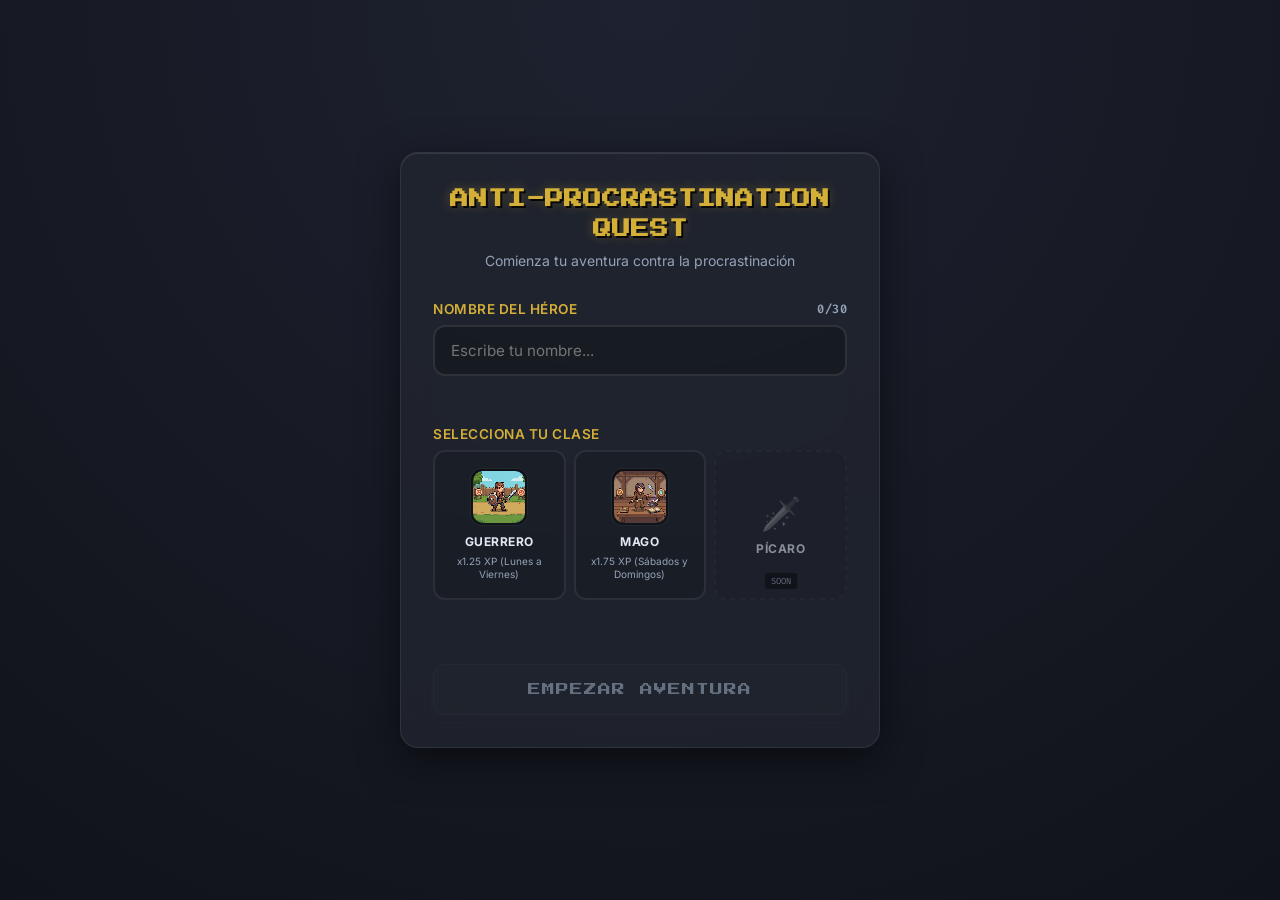
<file: index.html>
<!DOCTYPE html>
<html lang="es">

<head>
    <meta charset="UTF-8" />
    <meta name="viewport" content="width=device-width, initial-scale=1.0" />

    <title>Anti Procrastination Quest - Inicio</title>

    <!-- Fonts -->
    <link rel="preconnect" href="https://fonts.googleapis.com">
    <link rel="preconnect" href="https://fonts.gstatic.com" crossorigin>
    <link
        href="https://fonts.googleapis.com/css2?family=Fira+Code:wght@400;500;600&family=Inter:wght@400;500;600;700&family=Press+Start+2P&display=swap"
        rel="stylesheet">

    <!-- CSS -->
    <link rel="stylesheet" href="assets/css/variables.css">
    <link rel="stylesheet" href="assets/css/global.css">
    <link rel="stylesheet" href="assets/css/layout.css">
    <link rel="stylesheet" href="assets/css/components.css">
    <link rel="stylesheet" href="assets/css/pages/login.css">
</head>

<body>

    <main class="app-container">
        <div class="login-page-wrapper">
            <div class="login-card">
                <header class="login-header">
                    <h1 class="login-title">ANTI-PROCRASTINATION<br>QUEST</h1>
                    <p class="login-subtitle">Comienza tu aventura contra la procrastinación</p>
                </header>

                <form id="login-form" novalidate>
                    <!-- Input Nombre -->
                    <div class="form-group">
                        <label for="player-name" class="form-label">
                            Nombre del Héroe
                            <span id="char-counter" class="char-counter">0/30</span>
                        </label>
                        <div class="input-container">
                            <input 
                                type="text" 
                                id="player-name" 
                                class="input-field" 
                                placeholder="Escribe tu nombre..." 
                                maxlength="30"
                                required
                                autocomplete="off"
                            />
                        </div>
                        <span id="error-message" class="error-feedback"></span>
                    </div>

                    <!-- Selección de Clase -->
                    <div class="form-group">
                        <label class="form-label">Selecciona tu Clase</label>
                        <div class="class-grid" id="class-grid">
                            <!-- Cards will be dynamically injected here via JS -->
                        </div>
                    </div>

                    <!-- Botón para Jugar -->
                    <div class="btn-submit-wrapper">
                        <button type="submit" id="btn-submit" class="btn-adventure disabled" disabled>
                            EMPEZAR AVENTURA
                        </button>
                    </div>
                </form>
            </div>
        </div>
    </main>

    <!-- Modal de Detalles de Clase (Evolution Showcase) -->
    <div id="class-details-modal" class="modal-overlay" aria-hidden="true" role="dialog" aria-labelledby="modal-class-title">
        <div class="modal-card">
            <button type="button" class="modal-close-btn" id="modal-close-btn" aria-label="Cerrar">&times;</button>
            
            <header class="modal-header">
                <span class="modal-class-icon" id="modal-class-icon">⚔️</span>
                <h2 class="modal-class-title" id="modal-class-title">Guerrero</h2>
            </header>
            
            <div class="modal-body">
                <!-- Evolution path showcase -->
                <div class="evolution-showcase">
                    <h3 class="evolution-title">Evolución del Héroe</h3>
                    <div class="evolution-chain" id="modal-evolution-chain">
                        <!-- Level sprites and labels will be dynamically injected here -->
                    </div>
                </div>
                
                <div class="bonus-details">
                    <h3 class="bonus-title">Bonus de Clase</h3>
                    <p class="bonus-description" id="modal-bonus-description">
                        Descripción del bonus.
                    </p>
                </div>
            </div>
            
            <footer class="modal-footer">
                <button type="button" class="btn-select-class" id="btn-select-class">SELECCIONAR CLASE</button>
            </footer>
        </div>
    </div>

    <!-- Scripts -->
    <script src="assets/js/storage.js" defer></script>
    <script src="assets/js/ui.js" defer></script>
    <script src="assets/js/main.js" defer></script>

</body>

</html>
</file>
<file: assets/css/variables.css>
:root {

    /* Fondos */
    --color-bg-main: #171A21;
    --color-bg-card: #222630;

    /* Texto */
    --color-text-main: #E2E8F0;
    --color-text-muted: #94A3B8;

    /* UI */
    --color-accent-gold: #D4AF37;
    --color-accent-magic: #3B82F6;

    /* Rarezas */
    --rarity-common: #94A3B8;
    --rarity-uncommon: #4ADE80;
    --rarity-rare: #3B82F6;
    --rarity-epic: #A855F7;
    --rarity-legendary: #F59E0B;

    /* Fonts */
    --font-ui: 'Inter', sans-serif;
    --font-mono: 'Fira Code', monospace;
    --font-pixel: 'Press Start 2P', cursive;

    /* Bordes */
    --radius-md: 12px;
    --radius-lg: 18px;

    /* Sombras */
    --shadow-card: 0 4px 12px rgba(0, 0, 0, 0.25);

    /* Spacing */
    --spacing-xs: 4px;
    --spacing-sm: 8px;
    --spacing-md: 16px;
    --spacing-lg: 24px;
    --spacing-xl: 32px;

}
</file>
<file: assets/css/global.css>
* {
    margin: 0;
    padding: 0;
    box-sizing: border-box;
}

button,
input {
    font: inherit;
}

body {
    font-family: var(--font-ui);
    background-color: var(--color-bg-main);
    color: var(--color-text-main);
}
</file>
<file: assets/css/layout.css>
/* ============================================================
   BOTTOM NAVIGATION
   ============================================================ */

.bottom-nav {
    position: fixed;

    bottom: 0;
    left: 50%;
    transform: translateX(-50%);

    width: 100%;
    max-width: 480px;

    height: 72px;

    background-color: var(--color-bg-card);

    display: flex;
    justify-content: space-around;
    align-items: center;

    border-top: 1px solid rgba(255, 255, 255, 0.05);
}

.nav-item {
    display: flex;
    flex-direction: column;
    align-items: center;
    justify-content: center;

    gap: 4px;

    text-decoration: none;

    color: var(--color-text-muted);

    font-size: 0.75rem;
}

.nav-item.active {
    color: var(--color-accent-magic);
}

.page-header {}

.page-section {}

.section-title {}
</file>
<file: assets/css/components.css>
.btn {
    border: none;
    border-radius: 12px;
    padding: 12px 16px;
    cursor: pointer;
    font-weight: 600;
    transition: 0.2s ease;
}

.btn-primary {
    background-color: var(--color-accent-magic);
    color: white;
}

.btn-primary:hover {
    opacity: 0.9;
}


.rarity-common {
    border-left: 6px solid var(--rarity-common);
}

.rarity-uncommon {
    border-left: 6px solid var(--rarity-uncommon);
}

.rarity-rare {
    border-left: 6px solid var(--rarity-rare);
}

.rarity-epic {
    border-left: 6px solid var(--rarity-epic);
}

.rarity-legendary {
    border-left: 6px solid var(--rarity-legendary);
}

.nav-item {
    color: var(--color-text-muted);
}

.nav-item.active {
    color: var(--color-accent-magic);
}

.modal-overlay {
    position: fixed;
    inset: 0;
    background: rgba(0, 0, 0, 0.7);

    display: flex;
    justify-content: center;
    align-items: center;
}

.modal-content {
    background: var(--color-bg-card);
    padding: var(--spacing-lg);
    border-radius: 16px;
}

/* ============================================================
   LIGHTBOX IMAGE ZOOM MODAL (REUSABLE)
   ============================================================ */
.lightbox-overlay {
    position: fixed;
    top: 0;
    left: 0;
    right: 0;
    bottom: 0;
    background: rgba(10, 11, 15, 0.9);
    display: flex;
    align-items: center;
    justify-content: center;
    z-index: 2000;
    opacity: 0;
    transition: opacity 0.3s cubic-bezier(0.25, 0.8, 0.25, 1);
    backdrop-filter: blur(8px);
    -webkit-backdrop-filter: blur(8px);
    padding: var(--spacing-lg);
    pointer-events: none;
}

.lightbox-overlay.active {
    opacity: 1;
    pointer-events: auto;
}

.lightbox-card {
    background: rgba(34, 38, 48, 0.95);
    border: 2px solid rgba(255, 255, 255, 0.1);
    border-radius: var(--radius-lg);
    padding: var(--spacing-lg);
    box-shadow: 0 24px 60px rgba(0, 0, 0, 0.8),
                0 0 40px rgba(212, 175, 55, 0.15),
                inset 0 1px 0 rgba(255, 255, 255, 0.05);
    position: relative;
    max-width: 90%;
    max-height: 85vh;
    display: flex;
    flex-direction: column;
    align-items: center;
    justify-content: center;
    transform: scale(0.9) translateY(10px);
    transition: transform 0.3s cubic-bezier(0.34, 1.56, 0.64, 1);
}

.lightbox-overlay.active .lightbox-card {
    transform: scale(1) translateY(0);
}

/* Close Button */
.lightbox-close {
    position: absolute;
    top: -15px;
    right: -15px;
    width: 36px;
    height: 36px;
    border-radius: 50%;
    background: #ef4444;
    border: 2px solid rgba(255, 255, 255, 0.2);
    color: #ffffff;
    font-size: 1.5rem;
    font-weight: bold;
    cursor: pointer;
    display: flex;
    align-items: center;
    justify-content: center;
    box-shadow: 0 4px 10px rgba(239, 68, 68, 0.4);
    transition: all 0.2s;
    user-select: none;
    z-index: 10;
}

.lightbox-close:hover {
    transform: scale(1.1);
    background: #dc2626;
    box-shadow: 0 4px 14px rgba(239, 68, 68, 0.6);
}

.lightbox-close:active {
    transform: scale(0.95);
}

/* Image Wrapper and Image */
.lightbox-img-wrapper {
    background: rgba(17, 19, 26, 0.85);
    border: 2px solid rgba(255, 255, 255, 0.06);
    border-radius: var(--radius-md);
    padding: var(--spacing-md);
    box-shadow: inset 0 4px 12px rgba(0, 0, 0, 0.6);
    display: flex;
    align-items: center;
    justify-content: center;
    overflow: hidden;
}

.lightbox-img {
    max-width: 256px;
    max-height: 256px;
    width: 200px;
    height: 200px;
    object-fit: contain;
    image-rendering: pixelated;
    image-rendering: crisp-edges;
    filter: drop-shadow(0 4px 12px rgba(0, 0, 0, 0.5));
    animation: floatingAvatar 4s ease-in-out infinite;
}

/* Caption */
.lightbox-caption {
    font-family: var(--font-pixel);
    font-size: 0.7rem;
    color: var(--color-accent-gold);
    text-shadow: 0 0 8px rgba(212, 175, 55, 0.3);
    margin-top: var(--spacing-md);
    text-align: center;
    letter-spacing: 0.5px;
    text-transform: uppercase;
}

/* Body Scroll Lock */
body.lightbox-lock {
    overflow: hidden !important;
}

/* Float Animation */
@keyframes floatingAvatar {
    0%, 100% {
        transform: translateY(0);
    }
    50% {
        transform: translateY(-6px);
    }
}
</file>
<file: assets/css/pages/login.css>
/* ============================================================
   ANTI-PROCRASTINATION QUEST: LOGIN / SETUP STYLES
   ============================================================ */

/* Main Page Layout Wrapper */
.login-page-wrapper {
    min-height: 100vh;
    display: flex;
    justify-content: center;
    align-items: center;
    padding: var(--spacing-lg);
    background: radial-gradient(circle at top, #1e2230 0%, #11131a 100%);
    overflow-x: hidden;
}

/* Glassmorphic Quest Board Container */
.login-card {
    width: 100%;
    max-width: 480px;
    background: rgba(34, 38, 48, 0.75);
    backdrop-filter: blur(16px);
    -webkit-backdrop-filter: blur(16px);
    border: 1px solid rgba(255, 255, 255, 0.08);
    border-radius: var(--radius-lg);
    padding: var(--spacing-xl);
    box-shadow: 0 12px 40px rgba(0, 0, 0, 0.5), 
                inset 0 1px 0 rgba(255, 255, 255, 0.1);
    animation: slideUpFade 0.6s cubic-bezier(0.16, 1, 0.3, 1) both;
}

/* Retro-Fantasy Header */
.login-header {
    text-align: center;
    margin-bottom: var(--spacing-xl);
}

.login-title {
    font-family: var(--font-pixel);
    font-size: 1.15rem;
    line-height: 1.6;
    color: var(--color-accent-gold);
    text-shadow: 2px 2px 0px rgba(0, 0, 0, 0.8),
                 0 0 12px rgba(212, 175, 55, 0.3);
    margin-bottom: var(--spacing-sm);
    letter-spacing: 1px;
    animation: floatingTitle 3s ease-in-out infinite;
}

.login-subtitle {
    font-family: var(--font-ui);
    font-size: 0.875rem;
    color: var(--color-text-muted);
}

/* Input Fields Container */
.form-group {
    margin-bottom: var(--spacing-lg);
    display: flex;
    flex-direction: column;
    gap: var(--spacing-sm);
}

.form-label {
    font-family: var(--font-ui);
    font-weight: 600;
    font-size: 0.85rem;
    color: var(--color-accent-gold);
    text-transform: uppercase;
    letter-spacing: 0.5px;
    display: flex;
    justify-content: space-between;
    align-items: center;
}

.input-container {
    position: relative;
    width: 100%;
}

.input-field {
    width: 100%;
    background: rgba(23, 26, 33, 0.85);
    border: 2px solid rgba(255, 255, 255, 0.1);
    border-radius: var(--radius-md);
    padding: 14px 16px;
    color: var(--color-text-main);
    font-family: var(--font-ui);
    font-size: 0.95rem;
    transition: all 0.3s cubic-bezier(0.25, 0.8, 0.25, 1);
}

.input-field:focus {
    outline: none;
    border-color: var(--color-accent-gold);
    box-shadow: 0 0 12px rgba(212, 175, 55, 0.25);
    background: rgba(23, 26, 33, 0.95);
}

/* Character Counter (Mono font) */
.char-counter {
    font-family: var(--font-mono);
    font-size: 0.75rem;
    color: var(--color-text-muted);
    transition: color 0.2s ease;
}

.char-counter.invalid {
    color: #ef4444;
}

/* Validation Feedback Alert */
.error-feedback {
    font-size: 0.75rem;
    color: #f87171;
    min-height: 16px;
    margin-top: 2px;
    opacity: 0;
    transform: translateY(-5px);
    transition: all 0.3s ease;
}

.error-feedback.visible {
    opacity: 1;
    transform: translateY(0);
}

/* Class Selection Grid */
.class-grid {
    display: grid;
    grid-template-columns: repeat(3, 1fr);
    gap: var(--spacing-sm);
    margin-bottom: var(--spacing-xl);
}

/* Class Card styling */
.class-card {
    background: rgba(23, 26, 33, 0.5);
    border: 2px solid rgba(255, 255, 255, 0.08);
    border-radius: var(--radius-md);
    padding: var(--spacing-md) var(--spacing-sm);
    display: flex;
    flex-direction: column;
    align-items: center;
    justify-content: flex-start;
    cursor: pointer;
    position: relative;
    transition: all 0.3s cubic-bezier(0.25, 0.8, 0.25, 1);
    min-height: 150px;
    height: auto;
    user-select: none;
}

.class-card:not(.locked):hover {
    transform: translateY(-4px);
    border-color: rgba(255, 255, 255, 0.2);
    box-shadow: 0 6px 16px rgba(0, 0, 0, 0.3);
}

/* Class Sprites */
.class-card-sprite-wrapper {
    width: 58px;
    height: 58px;
    background: rgba(17, 19, 26, 0.7);
    border: 1px solid rgba(255, 255, 255, 0.08);
    border-radius: var(--radius-md);
    padding: 2px;
    display: flex;
    align-items: center;
    justify-content: center;
    margin-bottom: var(--spacing-sm);
    box-shadow: inset 0 2px 5px rgba(0, 0, 0, 0.4);
    transition: all 0.3s ease;
}

.class-card-sprite {
    width: 100%;
    height: 100%;
    object-fit: contain;
    border-radius: calc(var(--radius-md) - 2px);
    image-rendering: pixelated;
    transition: transform 0.3s ease;
    cursor: zoom-in;
}

.class-card:not(.locked):hover .class-card-sprite {
    transform: scale(1.1);
}

.class-card:not(.locked):hover .class-card-sprite-wrapper {
    border-color: rgba(255, 255, 255, 0.25);
    box-shadow: inset 0 2px 5px rgba(0, 0, 0, 0.4), 0 0 8px rgba(255, 255, 255, 0.1);
}

/* Class Icons */
.class-icon {
    font-size: 2rem;
    margin-bottom: var(--spacing-sm);
    filter: drop-shadow(0 2px 4px rgba(0, 0, 0, 0.4));
    transition: transform 0.3s ease;
}

.class-name {
    font-family: var(--font-ui);
    font-weight: 700;
    font-size: 0.75rem;
    text-transform: uppercase;
    letter-spacing: 0.5px;
    color: var(--color-text-main);
    text-align: center;
}

.class-card-bonus {
    font-family: var(--font-ui);
    font-size: 0.625rem;
    color: var(--color-text-muted);
    text-align: center;
    margin-top: 6px;
    line-height: 1.3;
    display: block;
}

/* Warrior Specific Selection Glow */
.class-card[data-class="warrior"].selected {
    border-color: var(--color-accent-gold);
    background: rgba(212, 175, 55, 0.1);
    box-shadow: 0 0 16px rgba(212, 175, 55, 0.3),
                inset 0 0 8px rgba(212, 175, 55, 0.1);
}

.class-card[data-class="warrior"].selected .class-name {
    color: var(--color-accent-gold);
}

.class-card[data-class="warrior"].selected .class-card-sprite-wrapper {
    border-color: var(--color-accent-gold);
    box-shadow: inset 0 2px 5px rgba(0, 0, 0, 0.4), 0 0 10px rgba(212, 175, 55, 0.25);
}

/* Mage Specific Selection Glow */
.class-card[data-class="mage"].selected {
    border-color: var(--color-accent-magic);
    background: rgba(59, 130, 246, 0.1);
    box-shadow: 0 0 16px rgba(59, 130, 246, 0.3),
                inset 0 0 8px rgba(59, 130, 246, 0.1);
}

.class-card[data-class="mage"].selected .class-name {
    color: var(--color-accent-magic);
}

.class-card[data-class="mage"].selected .class-card-sprite-wrapper {
    border-color: var(--color-accent-magic);
    box-shadow: inset 0 2px 5px rgba(0, 0, 0, 0.4), 0 0 10px rgba(59, 130, 246, 0.25);
}

/* Locked Card Style (Coming soon) */
.class-card.locked {
    opacity: 0.55;
    background: rgba(23, 26, 33, 0.25);
    border: 2px dashed rgba(255, 255, 255, 0.05);
    cursor: not-allowed;
    min-height: 150px;
    display: flex;
    flex-direction: column;
    align-items: center;
    justify-content: center;
}

.class-card.locked .class-icon {
    filter: grayscale(1) opacity(0.5);
    margin-bottom: var(--spacing-sm);
}

.coming-soon-badge {
    position: absolute;
    bottom: var(--spacing-sm);
    background: rgba(0, 0, 0, 0.7);
    color: var(--color-text-muted);
    font-size: 0.55rem;
    padding: 2px 6px;
    border-radius: 4px;
    border: 1px solid rgba(255, 255, 255, 0.08);
    text-transform: uppercase;
    font-family: var(--font-mono);
}

/* ============================================================
   CLASS DETAILS SHOWCASE MODAL STYLES
   ============================================================ */
.modal-overlay {
    position: fixed;
    top: 0;
    left: 0;
    right: 0;
    bottom: 0;
    background: rgba(10, 11, 15, 0.85);
    display: flex;
    align-items: center;
    justify-content: center;
    z-index: 1000;
    opacity: 0;
    pointer-events: none;
    transition: opacity 0.3s cubic-bezier(0.25, 0.8, 0.25, 1);
    backdrop-filter: blur(8px);
    -webkit-backdrop-filter: blur(8px);
    padding: var(--spacing-md);
}

.modal-overlay.active {
    opacity: 1;
    pointer-events: auto;
}

.modal-card {
    background: rgba(34, 38, 48, 0.95);
    border: 2px solid rgba(255, 255, 255, 0.1);
    border-radius: var(--radius-lg);
    width: 100%;
    max-width: 580px;
    padding: var(--spacing-lg);
    box-shadow: 0 24px 60px rgba(0, 0, 0, 0.7),
                inset 0 1px 0 rgba(255, 255, 255, 0.05);
    position: relative;
    transform: scale(0.9) translateY(10px);
    transition: transform 0.3s cubic-bezier(0.34, 1.56, 0.64, 1);
    animation: none;
}

.modal-overlay.active .modal-card {
    transform: scale(1) translateY(0);
}

/* Warrior Specific Border Glow */
.modal-overlay[data-class="warrior"] .modal-card {
    border-color: rgba(212, 175, 55, 0.4);
    box-shadow: 0 24px 60px rgba(0, 0, 0, 0.7),
                0 0 30px rgba(212, 175, 55, 0.15),
                inset 0 1px 0 rgba(255, 255, 255, 0.05);
}

/* Mage Specific Border Glow */
.modal-overlay[data-class="mage"] .modal-card {
    border-color: rgba(59, 130, 246, 0.4);
    box-shadow: 0 24px 60px rgba(0, 0, 0, 0.7),
                0 0 30px rgba(59, 130, 246, 0.15),
                inset 0 1px 0 rgba(255, 255, 255, 0.05);
}

/* Close Button */
.modal-close-btn {
    position: absolute;
    top: var(--spacing-md);
    right: var(--spacing-md);
    background: none;
    border: none;
    color: var(--color-text-muted);
    font-size: 1.85rem;
    font-weight: 400;
    cursor: pointer;
    line-height: 1;
    transition: color 0.2s, transform 0.2s;
    user-select: none;
}

.modal-close-btn:hover {
    color: #ef4444;
    transform: scale(1.1);
}

.modal-header {
    display: flex;
    align-items: center;
    gap: var(--spacing-md);
    margin-bottom: var(--spacing-lg);
    border-bottom: 1px solid rgba(255, 255, 255, 0.08);
    padding-bottom: var(--spacing-md);
}

.modal-class-icon {
    font-size: 2.2rem;
    filter: drop-shadow(0 2px 6px rgba(0, 0, 0, 0.4));
}

.modal-class-title {
    font-family: var(--font-pixel);
    font-size: 1.15rem;
    letter-spacing: 0.5px;
    margin: 0;
}

.modal-overlay[data-class="warrior"] .modal-class-title {
    color: var(--color-accent-gold);
    text-shadow: 0 0 10px rgba(212, 175, 55, 0.3);
}

.modal-overlay[data-class="mage"] .modal-class-title {
    color: var(--color-accent-magic);
    text-shadow: 0 0 10px rgba(59, 130, 246, 0.3);
}

.modal-body {
    display: flex;
    flex-direction: column;
    gap: var(--spacing-lg);
}

/* Evolution Chain */
.evolution-showcase {
    display: flex;
    flex-direction: column;
}

.evolution-title,
.bonus-title {
    font-family: var(--font-ui);
    font-size: 0.8rem;
    font-weight: 700;
    color: var(--color-accent-gold);
    text-transform: uppercase;
    letter-spacing: 0.5px;
    margin-top: 0;
    margin-bottom: var(--spacing-sm);
}

.modal-overlay[data-class="mage"] .evolution-title,
.modal-overlay[data-class="mage"] .bonus-title {
    color: #60a5fa;
}

.evolution-chain {
    display: flex;
    justify-content: space-between;
    align-items: center;
    background: rgba(17, 19, 26, 0.5);
    border: 1px solid rgba(255, 255, 255, 0.05);
    border-radius: var(--radius-md);
    padding: var(--spacing-md);
    gap: 4px;
}

.evolution-item {
    display: flex;
    flex-direction: column;
    align-items: center;
    flex: 1;
    text-align: center;
}

.evolution-sprite-frame {
    width: 64px;
    height: 64px;
    background: rgba(23, 26, 33, 0.85);
    border: 2px solid rgba(255, 255, 255, 0.08);
    border-radius: var(--radius-md);
    padding: var(--spacing-xs);
    display: flex;
    align-items: center;
    justify-content: center;
    box-shadow: inset 0 2px 6px rgba(0, 0, 0, 0.5);
    transition: all 0.3s cubic-bezier(0.25, 0.8, 0.25, 1);
}

.evolution-item:hover .evolution-sprite-frame {
    transform: translateY(-4px);
    box-shadow: inset 0 2px 6px rgba(0, 0, 0, 0.5), 0 4px 12px rgba(255, 255, 255, 0.08);
}

.modal-overlay[data-class="warrior"] .evolution-item:hover .evolution-sprite-frame {
    border-color: var(--color-accent-gold);
    box-shadow: inset 0 2px 6px rgba(0, 0, 0, 0.5), 0 4px 12px rgba(212, 175, 55, 0.25);
}

.modal-overlay[data-class="mage"] .evolution-item:hover .evolution-sprite-frame {
    border-color: var(--color-accent-magic);
    box-shadow: inset 0 2px 6px rgba(0, 0, 0, 0.5), 0 4px 12px rgba(59, 130, 246, 0.25);
}

.evolution-sprite {
    width: 100%;
    height: 100%;
    object-fit: contain;
    border-radius: calc(var(--radius-md) - 4px);
    image-rendering: pixelated;
    cursor: zoom-in;
}

.evolution-label {
    font-family: var(--font-mono);
    font-size: 0.55rem;
    color: var(--color-text-muted);
    margin-top: var(--spacing-xs);
    text-transform: uppercase;
    letter-spacing: 0.25px;
}

.evolution-level-name {
    font-family: var(--font-ui);
    font-size: 0.65rem;
    font-weight: 600;
    color: var(--color-text-main);
    margin-top: 1px;
    line-height: 1.2;
}

.evolution-arrow {
    font-size: 1rem;
    color: rgba(255, 255, 255, 0.2);
    font-weight: bold;
    user-select: none;
    margin-bottom: 24px; /* Align with sprite center horizontally */
}

/* Bonus Details */
.bonus-details {
    background: rgba(23, 26, 33, 0.35);
    border: 1px solid rgba(255, 255, 255, 0.05);
    border-radius: var(--radius-md);
    padding: var(--spacing-md);
}

.bonus-description {
    font-family: var(--font-ui);
    font-size: 0.8rem;
    color: var(--color-text-muted);
    line-height: 1.5;
    margin: 0;
}

/* Modal Footer Buttons */
.modal-footer {
    margin-top: var(--spacing-md);
}

.btn-select-class {
    width: 100%;
    font-family: var(--font-pixel);
    font-size: 0.75rem;
    letter-spacing: 0.5px;
    padding: var(--spacing-md);
    color: #ffffff;
    border: none;
    border-radius: var(--radius-md);
    cursor: pointer;
    transition: all 0.3s cubic-bezier(0.25, 0.8, 0.25, 1);
}

.modal-overlay[data-class="warrior"] .btn-select-class {
    background: linear-gradient(135deg, #d4af37 0%, #aa8412 100%);
    box-shadow: 0 4px 15px rgba(212, 175, 55, 0.2);
}

.modal-overlay[data-class="warrior"] .btn-select-class:hover {
    transform: translateY(-2px);
    background: linear-gradient(135deg, #e5be48 0%, #c19618 100%);
    box-shadow: 0 6px 20px rgba(212, 175, 55, 0.35);
}

.modal-overlay[data-class="mage"] .btn-select-class {
    background: linear-gradient(135deg, #3b82f6 0%, #1d4ed8 100%);
    box-shadow: 0 4px 15px rgba(59, 130, 246, 0.2);
}

.modal-overlay[data-class="mage"] .btn-select-class:hover {
    transform: translateY(-2px);
    background: linear-gradient(135deg, #60a5fa 0%, #2563eb 100%);
    box-shadow: 0 6px 20px rgba(59, 130, 246, 0.35);
}

.btn-select-class:active {
    transform: translateY(1px) !important;
}

/* ============================================================
   RESPONSIVE ADJUSTMENTS
   ============================================================ */
@media (max-width: 580px) {
    .evolution-chain {
        display: grid;
        grid-template-columns: repeat(2, 1fr);
        gap: var(--spacing-sm);
        padding: var(--spacing-sm);
    }
    
    .evolution-arrow {
        display: none;
    }
    
    .evolution-item {
        margin-bottom: var(--spacing-xs);
    }
}

/* Adventure Submit Button */
.btn-submit-wrapper {
    margin-top: var(--spacing-xl);
}

.btn-adventure {
    width: 100%;
    font-family: var(--font-pixel);
    font-size: 0.8rem;
    letter-spacing: 1px;
    padding: 18px 24px;
    color: #ffffff;
    background: linear-gradient(135deg, #3b82f6 0%, #a855f7 100%);
    border: none;
    border-radius: var(--radius-md);
    cursor: pointer;
    box-shadow: 0 4px 15px rgba(168, 85, 247, 0.3);
    transition: all 0.3s cubic-bezier(0.25, 0.8, 0.25, 1);
    position: relative;
    overflow: hidden;
}

.btn-adventure:not(.disabled):hover {
    transform: translateY(-2px);
    box-shadow: 0 6px 20px rgba(168, 85, 247, 0.45);
    background: linear-gradient(135deg, #4f46e5 0%, #c084fc 100%);
}

.btn-adventure:not(.disabled):active {
    transform: translateY(1px);
}

/* Pulsing effect when fully active and ready */
.btn-adventure:not(.disabled) {
    animation: actionPulse 2s infinite ease-in-out;
}

/* Disabled State Styling */
.btn-adventure.disabled,
.btn-adventure:disabled {
    background: rgba(34, 38, 48, 0.5) !important;
    border: 1px solid rgba(255, 255, 255, 0.05);
    color: var(--color-text-muted) !important;
    cursor: not-allowed;
    transform: none !important;
    box-shadow: none !important;
    animation: none !important;
    opacity: 0.6;
}

/* Animations */
@keyframes slideUpFade {
    0% {
        opacity: 0;
        transform: translateY(30px);
    }
    100% {
        opacity: 1;
        transform: translateY(0);
    }
}

@keyframes floatingTitle {
    0%, 100% {
        transform: translateY(0);
    }
    50% {
        transform: translateY(-4px);
    }
}

@keyframes actionPulse {
    0%, 100% {
        box-shadow: 0 4px 15px rgba(168, 85, 247, 0.3);
    }
    50% {
        box-shadow: 0 4px 25px rgba(168, 85, 247, 0.6);
    }
}

/* Responsive adjustment */
@media (max-width: 480px) {
    .login-card {
        padding: var(--spacing-lg);
    }
    .class-grid {
        gap: 6px;
    }
    .class-card {
        min-height: 95px;
    }
    .class-icon {
        font-size: 1.7rem;
    }
    .login-title {
        font-size: 0.95rem;
    }
}
</file>
<file: assets/css/pages/dashboard.css>
/* Dashboard page styles for the Character Banner */
.character-banner {
    display: flex;
    align-items: center;
    gap: var(--spacing-md);
    padding: var(--spacing-md);
    margin-bottom: var(--spacing-lg);
    background: var(--color-bg-card);
    border-radius: var(--radius-md);
    box-shadow: var(--shadow-card);
}

.character-avatar {
    width: 64px;
    height: 64px;
    border-radius: 50%;
    object-fit: cover;
    background: rgba(255, 255, 255, 0.05);
    flex-shrink: 0;
    cursor: pointer;
    transition: transform 0.2s, box-shadow 0.2s;
    image-rendering: pixelated;
}

.character-avatar:hover {
    transform: scale(1.06);
    box-shadow: 0 0 16px rgba(212, 175, 55, 0.25);
}

.character-info {
    display: flex;
    flex-direction: column;
    gap: 6px;
    flex-grow: 1;
}

.character-name {
    font-family: var(--font-ui);
    font-size: 1rem;
    font-weight: 600;
    color: var(--color-text-main);
}

.character-level-title {
    display: flex;
    flex-wrap: wrap;
    gap: var(--spacing-sm);
    align-items: baseline;
}

.character-level {
    font-size: 0.9rem;
    font-weight: 600;
    color: var(--color-accent-gold);
}

.character-title {
    font-size: 0.85rem;
    color: var(--color-text-muted);
}

/* Experience Bar (HU-05) */
.xp-container,
.exp-bar {
    display: flex;
    flex-direction: column;
    gap: 6px;
    width: 100%;
    margin-top: 4px;
}

.xp-bar-track {
    width: 100%;
    height: 8px;
    background-color: rgba(255, 255, 255, 0.1);
    border-radius: 6px;
    overflow: hidden;
    border: 1px solid rgba(255, 255, 255, 0.05);
}

.xp-bar-fill,
.exp-bar-fill {
    height: 100%;
    width: 0%;
    background: linear-gradient(90deg, var(--color-accent-magic) 0%, #60a5fa 100%);
    border-radius: 6px;
    box-shadow: 0 0 10px rgba(59, 130, 246, 0.4);
    transition: width 0.5s cubic-bezier(0.4, 0, 0.2, 1);
}

.xp-text,
.exp-bar-text {
    font-family: var(--font-mono);
    font-size: 0.75rem;
    color: var(--color-text-muted);
}

.xp-text.max-level-text,
.exp-bar-text.max-level-text {
    color: var(--color-accent-gold);
    font-family: var(--font-pixel);
    font-size: 0.7rem;
    text-shadow: 0 0 8px rgba(212, 175, 55, 0.5);
    margin-top: 4px;
    letter-spacing: 0.5px;
    animation: goldGlow 2s infinite ease-in-out;
}

@keyframes goldGlow {
    0%, 100% {
        text-shadow: 0 0 6px rgba(212, 175, 55, 0.4);
    }
    50% {
        text-shadow: 0 0 14px rgba(212, 175, 55, 0.8);
    }
}

@media (min-width: 768px) {
    .character-banner {
        padding: var(--spacing-lg);
    }

    .character-avatar {
        width: 80px;
        height: 80px;
    }

    .character-name {
        font-size: 1.15rem;
    }

    .character-level,
    .character-title {
        font-size: 0.95rem;
    }
}
    .active-missions-section {
        margin-top: var(--spacing-lg);
        padding-bottom: var(--spacing-xl);
    }

    .section-title {
        font-family: var(--font-pixel);
        font-size: 0.75rem;
        color: var(--color-accent-gold);
        margin-bottom: var(--spacing-md);
    }

    .active-missions-list {
        display: grid;
        grid-template-columns: repeat(1, minmax(0, 1fr));
        gap: var(--spacing-md);
        list-style: none;
        padding: 0;
        margin: 0;
    }

    @media (min-width: 640px) {
        .active-missions-list {
            grid-template-columns: repeat(2, minmax(0, 1fr));
        }
    }

    article.dashboard-mission-card {
        background: var(--color-bg-card);
        border-radius: var(--radius-md);
        padding: var(--spacing-md);
        border-left: 4px solid transparent;
        box-shadow: var(--shadow-card);
        height: 100%;
    }

    article.dashboard-mission-card.rarity-common {
        border-left-color: var(--rarity-common);
    }

    article.dashboard-mission-card.rarity-uncommon {
        border-left-color: var(--rarity-uncommon);
    }

    article.dashboard-mission-card.rarity-rare {
        border-left-color: var(--rarity-rare);
    }

    article.dashboard-mission-card.rarity-epic {
        border-left-color: var(--rarity-epic);
    }

    article.dashboard-mission-card.rarity-legendary {
        border-left-color: var(--rarity-legendary);
    }

    article.dashboard-mission-card > header {
        display: flex;
        align-items: center;
        gap: var(--spacing-sm);
        margin-bottom: var(--spacing-sm);
    }

    .dashboard-mission-name {
        flex: 1;
        font-weight: 600;
        font-size: 0.9rem;
    }

    .dashboard-mission-desc {
        font-size: 0.82rem;
        color: var(--color-text-muted);
        margin-bottom: var(--spacing-sm);
    }

    article.dashboard-mission-card > footer {
        display: flex;
        align-items: center;
        gap: var(--spacing-sm);
    }

    .mission-reward {
        display: flex;
        align-items: center;
        gap: 4px;
        font-family: var(--font-mono);
        font-size: 0.82rem;
    }

    .btn-complete-mission {
        margin-left: auto;
        background: var(--color-accent-gold);
        color: #000;
        border: none;
        border-radius: var(--radius-md);
        padding: 6px 14px;
        font-size: 0.75rem;
        font-weight: 700;
        cursor: pointer;
        transition: opacity 0.2s;
    }

    .btn-complete-mission:hover {
        opacity: 0.85;
    }

    .empty-state-item {
        grid-column: 1 / -1;
        text-align: center;
        padding: var(--spacing-xl);
        color: var(--color-text-muted);
    }
</file>
<file: assets/css/pages/missions.css>
/* ============================================================
   ANTI-PROCRASTINATION QUEST: MISSIONS GUILD PAGE STYLES
   ============================================================ */

/* Page container padding adjustments */
.app-container {
    max-width: 1024px;
    margin: 0 auto;
    padding: var(--spacing-lg) var(--spacing-lg) 100px var(--spacing-lg);
    min-height: 100vh;
}

/* Header style enhancements */
.page-header {
    margin-bottom: var(--spacing-xl);
    border-bottom: 1px solid rgba(255, 255, 255, 0.05);
    padding-bottom: var(--spacing-lg);
    animation: fadeInDown 0.5s ease-out both;
}

.header-content {
    display: flex;
    flex-direction: column;
    gap: var(--spacing-sm);
}

.btn-back {
    align-self: flex-start;
    color: var(--color-text-muted);
    text-decoration: none;
    font-size: 0.85rem;
    font-weight: 500;
    transition: all 0.2s ease;
    padding: var(--spacing-xs) var(--spacing-sm);
    border-radius: 6px;
    border: 1px solid rgba(255, 255, 255, 0.05);
    background: rgba(255, 255, 255, 0.02);
}

.btn-back:hover {
    color: var(--color-accent-gold);
    border-color: var(--color-accent-gold);
    background: rgba(212, 175, 55, 0.05);
    transform: translateX(-3px);
}

.page-title {
    font-family: var(--font-pixel);
    font-size: 1.5rem;
    color: var(--color-accent-gold);
    text-shadow: 2px 2px 0px rgba(0, 0, 0, 0.8);
    letter-spacing: 1px;
}

.page-subtitle {
    font-size: 0.9rem;
    color: var(--color-text-muted);
}

/* Two-column layout grid */
.missions-page-grid {
    display: grid;
    grid-template-columns: 1.2fr 1fr;
    gap: var(--spacing-xl);
    align-items: start;
}

/* Creation Panel & Form Elements */
.creation-panel {
    background: rgba(34, 38, 48, 0.5);
    border: 1px solid rgba(255, 255, 255, 0.05);
    border-radius: var(--radius-lg);
    padding: var(--spacing-lg);
    box-shadow: var(--shadow-card);
    animation: slideInLeft 0.5s cubic-bezier(0.16, 1, 0.3, 1) both;
}

.section-title {
    font-family: var(--font-ui);
    font-size: 1.1rem;
    font-weight: 700;
    color: var(--color-accent-gold);
    margin-bottom: var(--spacing-lg);
    text-transform: uppercase;
    letter-spacing: 0.5px;
    border-left: 4px solid var(--color-accent-gold);
    padding-left: var(--spacing-sm);
}

/* ============================================================
   FORM FIELDS & INTERACTIVE INPUTS STYLES
   ============================================================ */

.form-group {
    margin-bottom: var(--spacing-lg);
    display: flex;
    flex-direction: column;
    gap: var(--spacing-sm);
}

.form-label {
    font-family: var(--font-ui);
    font-weight: 600;
    font-size: 0.85rem;
    color: var(--color-accent-gold);
    text-transform: uppercase;
    letter-spacing: 0.5px;
    display: flex;
    justify-content: space-between;
    align-items: center;
    text-shadow: 1px 1px 0px rgba(0, 0, 0, 0.6);
}

.input-container {
    position: relative;
    width: 100%;
}

.input-field {
    width: 100%;
    background: rgba(23, 26, 33, 0.75);
    border: 2px solid rgba(255, 255, 255, 0.08);
    border-radius: var(--radius-md);
    padding: 14px 16px;
    color: var(--color-text-main);
    font-family: var(--font-ui);
    font-size: 0.95rem;
    transition: all 0.3s cubic-bezier(0.25, 0.8, 0.25, 1);
    box-shadow: inset 0 2px 4px rgba(0, 0, 0, 0.5);
}

.input-field::placeholder {
    color: rgba(148, 163, 184, 0.5);
}

.input-field:hover:not(:disabled) {
    border-color: rgba(212, 175, 55, 0.35);
    background: rgba(23, 26, 33, 0.85);
    box-shadow: inset 0 2px 4px rgba(0, 0, 0, 0.4),
        0 0 8px rgba(212, 175, 55, 0.08);
}

.input-field:focus {
    outline: none;
    border-color: var(--color-accent-gold);
    box-shadow: 0 0 14px rgba(212, 175, 55, 0.3),
        inset 0 1px 3px rgba(0, 0, 0, 0.8);
    background: rgba(23, 26, 33, 0.95);
    transform: translateY(-1px);
}

/* Specific styling for dropdown choices in dark mode */
select.input-field option {
    background-color: #1a1d26;
    color: var(--color-text-main);
    padding: 10px;
}

/* Character Counter (Mono font) */
.char-counter {
    font-family: var(--font-mono);
    font-size: 0.75rem;
    color: var(--color-text-muted);
    transition: color 0.2s ease;
}

.char-counter.invalid {
    color: #ef4444;
    text-shadow: 0 0 8px rgba(239, 68, 68, 0.4);
}

/* Validation Feedback Alert */
.error-feedback {
    font-size: 0.75rem;
    color: #f87171;
    min-height: 16px;
    margin-top: 2px;
    opacity: 0;
    transform: translateY(-5px);
    transition: all 0.3s cubic-bezier(0.25, 0.8, 0.25, 1);
}

.error-feedback.visible {
    opacity: 1;
    transform: translateY(0);
    text-shadow: 0 0 8px rgba(248, 113, 113, 0.3);
}

/* Adventure Submit Button styling */
.btn-adventure {
    width: 100%;
    font-family: var(--font-pixel);
    font-size: 0.8rem;
    letter-spacing: 1px;
    padding: 18px 24px;
    color: #ffffff;
    background: linear-gradient(135deg, #3b82f6 0%, #a855f7 100%);
    border: none;
    border-radius: var(--radius-md);
    cursor: pointer;
    box-shadow: 0 4px 15px rgba(168, 85, 247, 0.3);
    transition: all 0.3s cubic-bezier(0.25, 0.8, 0.25, 1);
    position: relative;
    overflow: hidden;
}

.btn-adventure:not(.disabled):hover {
    transform: translateY(-2px);
    box-shadow: 0 6px 20px rgba(168, 85, 247, 0.45);
    background: linear-gradient(135deg, #4f46e5 0%, #c084fc 100%);
}

.btn-adventure:not(.disabled):active {
    transform: translateY(1px);
}

/* Pulsing effect when fully active and ready */
.btn-adventure:not(.disabled) {
    animation: actionPulse 2s infinite ease-in-out;
}

/* Disabled State Styling */
.btn-adventure.disabled,
.btn-adventure:disabled {
    background: rgba(34, 38, 48, 0.5) !important;
    border: 1px solid rgba(255, 255, 255, 0.05);
    color: var(--color-text-muted) !important;
    cursor: not-allowed;
    transform: none !important;
    box-shadow: none !important;
    animation: none !important;
    opacity: 0.6;
}

@keyframes actionPulse {

    0%,
    100% {
        box-shadow: 0 4px 15px rgba(168, 85, 247, 0.3);
    }

    50% {
        box-shadow: 0 4px 25px rgba(168, 85, 247, 0.6);
    }
}

.selects-row {
    display: flex;
    gap: var(--spacing-md);
}

.flex-1 {
    flex: 1;
}

.textarea-field {
    min-height: 80px;
    resize: none;
}

.select-field {
    cursor: pointer;
    appearance: none;
    background-image: url("data:image/svg+xml;utf8,<svg fill='%2394A3B8' height='24' viewBox='0 0 24 24' width='24' xmlns='http://www.w3.org/2000/svg'><path d='M7 10l5 5 5-5z'/><path d='M0 0h24v24H0z' fill='none'/></svg>");
    background-repeat: no-repeat;
    background-position: right 12px center;
    padding-right: 40px;
}

.select-field:focus {
    background-image: url("data:image/svg+xml;utf8,<svg fill='%23D4AF37' height='24' viewBox='0 0 24 24' width='24' xmlns='http://www.w3.org/2000/svg'><path d='M7 10l5 5 5-5z'/><path d='M0 0h24v24H0z' fill='none'/></svg>");
}

.btn-mission {
    margin-top: var(--spacing-sm);
}

.select-error {
    display: block;
    margin-top: -8px;
    margin-bottom: var(--spacing-md);
}

/* Dynamic Live Preview Card section */
.preview-section-container {
    margin-top: var(--spacing-xl);
    border-top: 1px solid rgba(255, 255, 255, 0.05);
    padding-top: var(--spacing-lg);
}

.preview-title {
    font-size: 0.8rem;
    font-weight: 700;
    color: var(--color-text-muted);
    text-transform: uppercase;
    letter-spacing: 1px;
    margin-bottom: var(--spacing-md);
}

/* Glassmorphic interactive Preview Card */
.mission-preview-card {
    background: rgba(23, 26, 33, 0.7);
    border: 2px solid rgba(255, 255, 255, 0.08);
    border-radius: var(--radius-md);
    padding: var(--spacing-lg);
    box-shadow: 0 8px 24px rgba(0, 0, 0, 0.4);
    transition: all 0.4s cubic-bezier(0.25, 0.8, 0.25, 1);
    position: relative;
    overflow: hidden;
}

.preview-card-header {
    display: flex;
    justify-content: space-between;
    align-items: flex-start;
    gap: var(--spacing-md);
    margin-bottom: var(--spacing-sm);
}

.preview-title-group {
    display: flex;
    align-items: center;
    gap: var(--spacing-sm);
}

.preview-icon {
    font-size: 1.5rem;
    filter: drop-shadow(0 2px 4px rgba(0, 0, 0, 0.4));
}

.preview-card-name {
    font-size: 1.05rem;
    font-weight: 700;
    color: var(--color-text-main);
    word-break: break-word;
}

.preview-card-desc {
    font-size: 0.85rem;
    color: var(--color-text-muted);
    line-height: 1.5;
    margin: var(--spacing-md) 0;
    word-break: break-word;
    min-height: 38px;
}

.preview-card-footer {
    display: flex;
    justify-content: space-between;
    align-items: center;
    border-top: 1px solid rgba(255, 255, 255, 0.05);
    padding-top: var(--spacing-sm);
    margin-top: var(--spacing-sm);
}

.preview-meta-group {
    display: flex;
    flex-direction: column;
    gap: 2px;
}

.preview-meta-tag {
    font-size: 0.7rem;
    font-weight: 600;
    color: var(--color-accent-gold);
    text-transform: uppercase;
    letter-spacing: 0.5px;
}

.preview-cooldown-badge {
    font-size: 0.75rem;
    color: var(--color-text-muted);
}

.preview-reward {
    display: flex;
    align-items: center;
    gap: var(--spacing-xs);
    background: rgba(212, 175, 55, 0.1);
    border: 1px solid rgba(212, 175, 55, 0.2);
    border-radius: 8px;
    padding: 6px 10px;
    font-weight: 700;
    font-size: 0.9rem;
    color: var(--color-accent-gold);
    box-shadow: 0 0 10px rgba(212, 175, 55, 0.1);
}

.exp-icon {
    font-size: 1rem;
}

/* Rarity specific glow styles and badges */
.rarity-badge {
    font-size: 0.65rem;
    font-weight: 700;
    text-transform: uppercase;
    letter-spacing: 0.5px;
    padding: 3px 8px;
    border-radius: 20px;
    border: 1px solid currentColor;
}

/* Common */
.rarity-badge.rarity-common {
    color: var(--rarity-common);
    background: rgba(148, 163, 184, 0.1);
}

.mission-preview-card.rarity-common {
    border-color: rgba(148, 163, 184, 0.15);
}

/* Uncommon */
.rarity-badge.rarity-uncommon {
    color: var(--rarity-uncommon);
    background: rgba(74, 222, 128, 0.1);
}

.mission-preview-card.rarity-uncommon {
    border-color: rgba(74, 222, 128, 0.2);
    box-shadow: 0 8px 24px rgba(74, 222, 128, 0.08), inset 0 0 10px rgba(74, 222, 128, 0.05);
}

/* Rare */
.rarity-badge.rarity-rare {
    color: var(--rarity-rare);
    background: rgba(59, 130, 246, 0.1);
}

.mission-preview-card.rarity-rare {
    border-color: rgba(59, 130, 246, 0.25);
    box-shadow: 0 8px 24px rgba(59, 130, 246, 0.12), inset 0 0 12px rgba(59, 130, 246, 0.08);
}

/* Epic */
.rarity-badge.rarity-epic {
    color: var(--rarity-epic);
    background: rgba(168, 85, 247, 0.1);
}

.mission-preview-card.rarity-epic {
    border-color: rgba(168, 85, 247, 0.3);
    box-shadow: 0 8px 24px rgba(168, 85, 247, 0.15), inset 0 0 15px rgba(168, 85, 247, 0.1);
}

/* Legendary */
.rarity-badge.rarity-legendary {
    color: var(--rarity-legendary);
    background: rgba(245, 158, 11, 0.1);
}

.mission-preview-card.rarity-legendary {
    border-color: var(--rarity-legendary);
    background: linear-gradient(to bottom right, #242426 0%, #1e1b15 100%);
    box-shadow: 0 8px 30px rgba(245, 158, 11, 0.2), inset 0 0 20px rgba(245, 158, 11, 0.12);
}

.mission-preview-card.rarity-legendary .preview-reward {
    background: rgba(245, 158, 11, 0.15);
    border-color: rgba(245, 158, 11, 0.35);
    box-shadow: 0 0 12px rgba(245, 158, 11, 0.2);
}


/* Right Column: Mission Board List */
.missions-board {
    background: rgba(34, 38, 48, 0.5);
    border: 1px solid rgba(255, 255, 255, 0.05);
    border-radius: var(--radius-lg);
    padding: var(--spacing-lg);
    box-shadow: var(--shadow-card);
    animation: slideInRight 0.5s cubic-bezier(0.16, 1, 0.3, 1) both;
}

.missions-list-container {
    display: flex;
    flex-direction: column;
    gap: var(--spacing-md);
    max-height: 600px;
    overflow-y: auto;
    padding-right: var(--spacing-xs);
}

/* Scrollbar styling */
.missions-list-container::-webkit-scrollbar {
    width: 6px;
}

.missions-list-container::-webkit-scrollbar-track {
    background: rgba(0, 0, 0, 0.15);
    border-radius: 3px;
}

.missions-list-container::-webkit-scrollbar-thumb {
    background: rgba(255, 255, 255, 0.1);
    border-radius: 3px;
}

.missions-list-container::-webkit-scrollbar-thumb:hover {
    background: rgba(255, 255, 255, 0.2);
}

/* Empty list board layout */
.empty-state {
    text-align: center;
    padding: var(--spacing-xl) var(--spacing-lg);
    border: 2px dashed rgba(255, 255, 255, 0.05);
    border-radius: var(--radius-md);
    background: rgba(23, 26, 33, 0.2);
}

.empty-icon {
    font-size: 2.5rem;
    margin-bottom: var(--spacing-md);
    opacity: 0.35;
    filter: drop-shadow(0 2px 4px rgba(0, 0, 0, 0.5));
}

.empty-title {
    font-weight: 700;
    font-size: 0.95rem;
    color: var(--color-text-main);
    margin-bottom: var(--spacing-xs);
}

.empty-desc {
    font-size: 0.8rem;
    color: var(--color-text-muted);
    line-height: 1.4;
}

/* Custom Mission Card list item styling */
.mission-card {
    background: rgba(23, 26, 33, 0.65);
    border: 1px solid rgba(255, 255, 255, 0.06);
    border-radius: var(--radius-md);
    padding: var(--spacing-md);
    transition: all 0.3s ease;
    display: flex;
    flex-direction: column;
    gap: var(--spacing-sm);
    box-shadow: 0 4px 10px rgba(0, 0, 0, 0.2);
    animation: cardEntrance 0.4s ease-out both;
}

.mission-card:hover {
    transform: translateY(-2px);
    border-color: rgba(255, 255, 255, 0.12);
    background: rgba(23, 26, 33, 0.85);
    box-shadow: 0 6px 16px rgba(0, 0, 0, 0.35);
}

.mission-card-header {
    display: flex;
    justify-content: space-between;
    align-items: center;
    gap: var(--spacing-md);
}

.mission-card-title-group {
    display: flex;
    align-items: center;
    gap: var(--spacing-sm);
    min-width: 0;
}

.mission-card-icon {
    font-size: 1.25rem;
    flex-shrink: 0;
}

.mission-card-name {
    font-size: 0.95rem;
    font-weight: 700;
    color: var(--color-text-main);
    white-space: nowrap;
    overflow: hidden;
    text-overflow: ellipsis;
    min-width: 0;
}

.mission-card-badge {
    font-size: 0.6rem;
    font-weight: 700;
    text-transform: uppercase;
    letter-spacing: 0.5px;
    padding: 2px 6px;
    border-radius: 4px;
    border: 1px solid currentColor;
    flex-shrink: 0;
}

.mission-card-badge.rarity-common {
    color: var(--rarity-common);
    background: rgba(148, 163, 184, 0.08);
}

.mission-card-badge.rarity-uncommon {
    color: var(--rarity-uncommon);
    background: rgba(74, 222, 128, 0.08);
}

.mission-card-badge.rarity-rare {
    color: var(--rarity-rare);
    background: rgba(59, 130, 246, 0.08);
}

.mission-card-badge.rarity-epic {
    color: var(--rarity-epic);
    background: rgba(168, 85, 247, 0.08);
}

.mission-card-badge.rarity-legendary {
    color: var(--rarity-legendary);
    background: rgba(245, 158, 11, 0.08);
}

.mission-card-desc {
    font-size: 0.8rem;
    color: var(--color-text-muted);
    line-height: 1.4;
    word-break: break-word;
    display: -webkit-box;
    -webkit-line-clamp: 2;
    line-clamp: 2;
    -webkit-box-orient: vertical;
    overflow: hidden;
    text-overflow: ellipsis;
}

.mission-card-footer {
    display: flex;
    justify-content: space-between;
    align-items: center;
    border-top: 1px solid rgba(255, 255, 255, 0.04);
    padding-top: var(--spacing-sm);
    margin-top: 2px;
}

.mission-card-meta {
    font-size: 0.7rem;
    color: var(--color-text-muted);
}

.mission-card-reward {
    display: flex;
    align-items: center;
    gap: 4px;
    background: rgba(212, 175, 55, 0.08);
    border: 1px solid rgba(212, 175, 55, 0.15);
    border-radius: 6px;
    padding: 3px 8px;
    font-weight: 700;
    font-size: 0.8rem;
    color: var(--color-accent-gold);
}

/* Success toast notification */
.quest-toast {
    position: fixed;
    top: -80px;
    left: 50%;
    transform: translateX(-50%);
    z-index: 1000;
    background: rgba(34, 38, 48, 0.95);
    border: 2px solid var(--rarity-uncommon);
    box-shadow: 0 10px 30px rgba(0, 0, 0, 0.6),
        0 0 15px rgba(74, 222, 128, 0.25);
    border-radius: var(--radius-md);
    padding: 14px 20px;
    display: flex;
    align-items: center;
    gap: var(--spacing-sm);
    backdrop-filter: blur(8px);
    -webkit-backdrop-filter: blur(8px);
    transition: all 0.4s cubic-bezier(0.175, 0.885, 0.32, 1.275);
    width: max-content;
    max-width: 90%;
}

.quest-toast.visible {
    top: 24px;
}

.toast-icon {
    font-size: 1.25rem;
    filter: drop-shadow(0 0 4px rgba(74, 222, 128, 0.5));
}

.toast-message {
    color: var(--color-text-main);
    font-weight: 600;
    font-size: 0.85rem;
    font-family: var(--font-ui);
}


/* Animations declarations */
@keyframes fadeInDown {
    0% {
        opacity: 0;
        transform: translateY(-15px);
    }

    100% {
        opacity: 1;
        transform: translateY(0);
    }
}

@keyframes slideInLeft {
    0% {
        opacity: 0;
        transform: translateX(-40px);
    }

    100% {
        opacity: 1;
        transform: translateX(0);
    }
}

@keyframes slideInRight {
    0% {
        opacity: 0;
        transform: translateX(40px);
    }

    100% {
        opacity: 1;
        transform: translateX(0);
    }
}

@keyframes cardEntrance {
    0% {
        opacity: 0;
        transform: scale(0.95) translateY(10px);
    }

    100% {
        opacity: 1;
        transform: scale(1) translateY(0);
    }
}

/* Complete Button (HU-05) */
.mission-card-actions {
    display: flex;
    align-items: center;
    gap: var(--spacing-sm);
}

.btn-complete-mission {
    background: linear-gradient(135deg, #10b981 0%, #059669 100%);
    border: none;
    border-radius: 6px;
    color: white;
    font-family: var(--font-ui);
    font-size: 0.75rem;
    font-weight: 600;
    padding: 6px 12px;
    cursor: pointer;
    box-shadow: 0 2px 6px rgba(16, 185, 129, 0.2);
    transition: all 0.2s ease;
    display: flex;
    align-items: center;
    gap: 4px;
}

.btn-complete-mission:hover {
    transform: translateY(-1px);
    box-shadow: 0 4px 10px rgba(16, 185, 129, 0.4);
    background: linear-gradient(135deg, #34d399 0%, #10b981 100%);
}

.btn-complete-mission:active {
    transform: translateY(1px);
}

/* Responsive UI styles */
@media (max-width: 900px) {
    .missions-page-grid {
        grid-template-columns: 1fr;
        gap: var(--spacing-xl);
    }

    .creation-panel {
        animation: fadeInDown 0.5s ease-out both;
    }

    .missions-board {
        animation: fadeInDown 0.5s ease-out 0.15s both;
    }

    .app-container {
        padding-bottom: 110px;
    }
}

@media (max-width: 480px) {
    .selects-row {
        flex-direction: column;
        gap: 0;
    }

    .app-container {
        padding: var(--spacing-md) var(--spacing-md) 100px var(--spacing-md);
    }

    .page-title {
        font-size: 1.15rem;
    }
}

/* ============================================================
   COMBINED FILTERS STYLING (STATUS & CATEGORY)
   ============================================================ */

.missions-filters {
    display: flex;
    gap: var(--spacing-md);
    margin-bottom: var(--spacing-lg);
    background: rgba(23, 26, 33, 0.45);
    border: 1px solid rgba(255, 255, 255, 0.05);
    border-radius: var(--radius-md);
    padding: var(--spacing-md);
    box-shadow: inset 0 2px 4px rgba(0, 0, 0, 0.25);
    animation: fadeInDown 0.4s ease-out both;
}

.missions-filters .filter-group {
    flex: 1;
    display: flex;
    flex-direction: column;
    gap: var(--spacing-xs);
}

.missions-filters .filter-label {
    font-family: var(--font-ui);
    font-size: 0.75rem;
    font-weight: 700;
    color: var(--color-accent-gold);
    text-transform: uppercase;
    letter-spacing: 0.5px;
    text-shadow: 1px 1px 0px rgba(0, 0, 0, 0.6);
}

.missions-filters .select-field {
    padding: 10px 14px;
    font-size: 0.85rem;
    height: 42px;
}

@media (max-width: 600px) {
    .missions-filters {
        flex-direction: column;
        gap: var(--spacing-sm);
    }
}

/* ============================================================
   STATE BADGES STYLING
   ============================================================ */

.state-badge {
    font-size: 0.65rem;
    font-weight: 700;
    text-transform: uppercase;
    letter-spacing: 0.5px;
    padding: 3px 8px;
    border-radius: 4px;
    border: 1px solid currentColor;
    margin-right: var(--spacing-xs);
    display: inline-flex;
    align-items: center;
    justify-content: center;
    flex-shrink: 0;
}

.state-badge.state-activa {
    color: var(--rarity-uncommon);
    background: rgba(74, 222, 128, 0.08);
}

.state-badge.state-inactiva {
    color: var(--color-text-muted);
    background: rgba(148, 163, 184, 0.08);
}

.state-badge.state-completada {
    color: var(--color-accent-magic);
    background: rgba(59, 130, 246, 0.08);
}

/* Delete Button on Mission Card */
.btn-delete-mission {
    background: linear-gradient(135deg, #ef4444 0%, #dc2626 100%);
    border: none;
    border-radius: 6px;
    color: white;
    font-family: var(--font-ui);
    font-size: 0.75rem;
    font-weight: 600;
    padding: 6px 12px;
    cursor: pointer;
    box-shadow: 0 2px 6px rgba(239, 68, 68, 0.2);
    transition: all 0.2s ease;
    display: inline-flex;
    align-items: center;
    gap: 4px;
}

.btn-delete-mission:hover {
    transform: translateY(-1px);
    box-shadow: 0 4px 10px rgba(239, 68, 68, 0.4);
    background: linear-gradient(135deg, #f87171 0%, #ef4444 100%);
}

.btn-delete-mission:active {
    transform: translateY(1px);
}

/* Reactivate Button on Mission Card */
.btn-reactivate-mission {
    background: linear-gradient(135deg, #f59e0b 0%, #d97706 100%);
    border: none;
    border-radius: 6px;
    color: white;
    font-family: var(--font-ui);
    font-size: 0.75rem;
    font-weight: 600;
    padding: 6px 12px;
    cursor: pointer;
    box-shadow: 0 2px 6px rgba(245, 158, 11, 0.2);
    transition: all 0.2s ease;
    display: inline-flex;
    align-items: center;
    gap: 4px;
}

.btn-reactivate-mission:hover {
    transform: translateY(-1px);
    box-shadow: 0 4px 10px rgba(245, 158, 11, 0.4);
    background: linear-gradient(135deg, #fbbf24 0%, #f59e0b 100%);
}

.btn-reactivate-mission:active {
    transform: translateY(1px);
}

/* ============================================================
   DELETE CONFIRMATION MODAL REDESIGN
   ============================================================ */

.modal-card.delete-card {
    border: 2px solid #ef4444;
    box-shadow: 0 0 25px rgba(239, 68, 68, 0.35);
    background: rgba(34, 38, 48, 0.98);
    border-radius: var(--radius-lg);
    width: 100%;
    max-width: 440px; /* narrowed for visually balanced delete box */
    padding: var(--spacing-lg) var(--spacing-lg);
    position: relative;
    display: flex;
    flex-direction: column;
    gap: var(--spacing-md);
    align-items: stretch;
    justify-content: center;
}

/* Close Icon repositioned to the top-right corner */
.modal-card.delete-card .modal-close-btn {
    position: absolute;
    top: var(--spacing-md);
    right: var(--spacing-md);
    background: none;
    border: none;
    color: var(--color-text-muted);
    font-size: 1.85rem;
    font-weight: 400;
    cursor: pointer;
    line-height: 1;
    transition: color 0.2s, transform 0.2s;
    user-select: none;
}

.modal-card.delete-card .modal-close-btn:hover {
    color: #ef4444;
    transform: scale(1.1);
}

.modal-card.delete-card .modal-header {
    display: flex;
    align-items: center;
    justify-content: center; /* centered title and warning */
    gap: var(--spacing-sm);
    border-bottom: 1px solid rgba(255, 255, 255, 0.08);
    padding-bottom: var(--spacing-sm);
    margin-bottom: var(--spacing-xs);
    width: 100%;
}

.modal-card.delete-card .modal-class-icon {
    font-size: 1.6rem;
    filter: drop-shadow(0 2px 4px rgba(0, 0, 0, 0.4));
}

.modal-card.delete-card .modal-class-title {
    font-family: var(--font-pixel);
    font-size: 0.95rem;
    color: #ef4444; /* danger red */
    text-shadow: 0 0 8px rgba(239, 68, 68, 0.3);
    margin: 0;
}

.modal-card.delete-card .modal-body {
    display: flex;
    flex-direction: column;
    align-items: center;
    text-align: center;
    padding: var(--spacing-sm) 0;
}

.modal-card.delete-card .delete-warning-text {
    font-family: var(--font-ui);
    font-size: 0.9rem;
    font-weight: 500;
    color: var(--color-text-main);
    line-height: 1.5;
    margin: 0;
}

.modal-card.delete-card .modal-footer.delete-footer {
    display: flex;
    flex-direction: row;
    justify-content: center; /* center horizontally */
    align-items: center;
    gap: var(--spacing-md);
    margin-top: var(--spacing-sm);
    width: 100%;
}

.modal-card.delete-card .btn-cancel-delete {
    flex: 1;
    background: rgba(71, 85, 105, 0.2);
    border: 1px solid var(--color-text-muted);
    border-radius: 8px;
    color: var(--color-text-muted);
    font-family: var(--font-ui);
    font-size: 0.8rem;
    font-weight: 700;
    padding: 12px var(--spacing-md);
    cursor: pointer;
    transition: all 0.2s ease;
    text-align: center;
    height: 42px;
    display: inline-flex;
    align-items: center;
    justify-content: center;
}

.modal-card.delete-card .btn-cancel-delete:hover {
    color: var(--color-text-main);
    border-color: var(--color-text-main);
    background: rgba(71, 85, 105, 0.35);
}

.modal-card.delete-card .btn-confirm-delete {
    flex: 1;
    background: linear-gradient(135deg, #ef4444 0%, #dc2626 100%);
    border: none;
    border-radius: 8px;
    color: white;
    font-family: var(--font-ui);
    font-size: 0.8rem;
    font-weight: 700;
    padding: 12px var(--spacing-md);
    cursor: pointer;
    box-shadow: 0 2px 8px rgba(239, 68, 68, 0.25);
    transition: all 0.2s ease;
    text-align: center;
    height: 42px;
    display: inline-flex;
    align-items: center;
    justify-content: center;
}

.modal-card.delete-card .btn-confirm-delete:hover {
    transform: translateY(-1px);
    box-shadow: 0 4px 12px rgba(239, 68, 68, 0.45);
    background: linear-gradient(135deg, #f87171 0%, #ef4444 100%);
}

.modal-card.delete-card .btn-confirm-delete:active {
    transform: translateY(1px);
}

/* Modal Overlay overrides for pages/missions.html */
.modal-overlay {
    display: none !important;
    position: fixed;
    inset: 0;
    background: rgba(10, 11, 15, 0.85);
    z-index: 1000;
    align-items: center;
    justify-content: center;
    backdrop-filter: blur(8px);
    -webkit-backdrop-filter: blur(8px);
}

.modal-overlay.active {
    display: flex !important;
}
</file>
